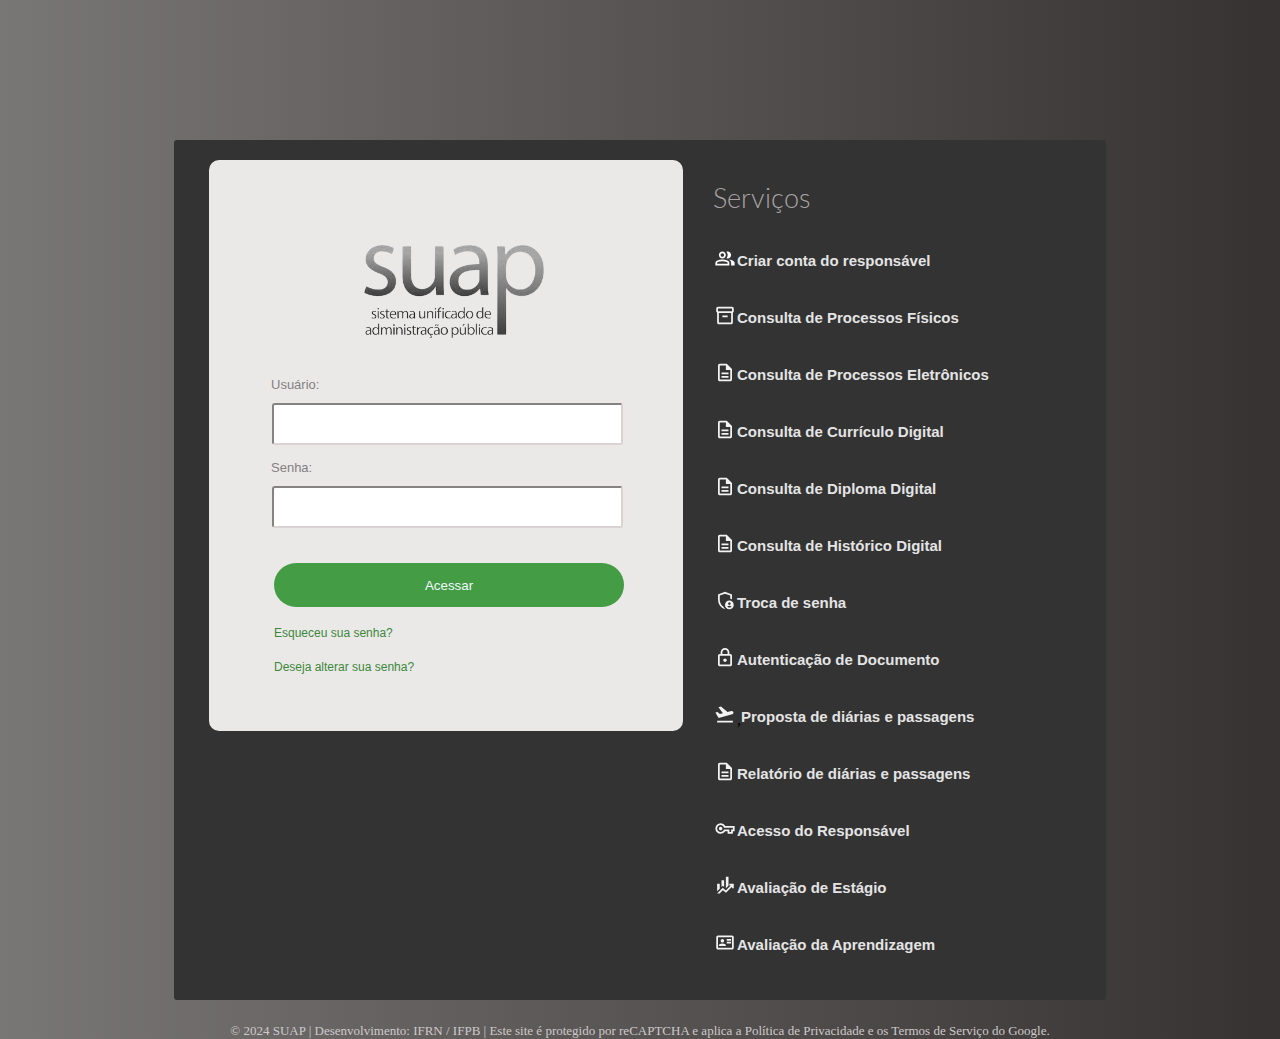
<file: index.html>
<!DOCTYPE html>

    <html lang="pt-br">

        <head>
            <meta charset="UTF-8">
            <meta name="viewport" content="width=device-width, initial-scale=1.0">
            <title>SUAP: Sistema Unificado de Administração pública - login </title>
            <link rel="shortcut icon" href="src/img-suap/logo-suap.png" type="image/x-icon">
            <link rel="stylesheet" href="src/css/style.css">
            <link rel="stylesheet" href="src/css/responsivo-index.css">
            <link rel="preconnect" href="https://fonts.googleapis.com">
            <link rel="preconnect" href="https://fonts.gstatic.com" crossorigin>
            <link href="https://fonts.googleapis.com/css2?family=Lato:ital,wght@0,100;0,300;0,400;0,700;0,900;1,100;1,300;1,400;1,700;1,900&display=swap" rel="stylesheet">
        </head>

        <body>

        <div class="responsividade-cetral-do-conteudo">

            <!-- Conteúdo do Site - Formulario e Serviços -->
            <main>

                <div class="main-principal">
            
                    <div class="formulário-e-serviços">

                            <!-- Formulario Para Alunos e Servidores Acessar ao Sistema -->
                            <form class="formulário">

                            <img src="src/img-suap/logo-suap.png" alt="logo suap" class="logo-suap">

                            <div class="formulário-dados-de-entrada">

                                <h2 class="nome-dos-inputs">Usuário:</h2>
            
                                    <input type="email" class="formulário-inputs">

                                <h2 class="nome-dos-inputs">Senha:</h2>

                            </div>

                                    <input type="password" class="formulário-inputs">
            
                                    <input type="button" value="Acessar"class="formulário-butt">

                                <!-- Exportação Para Outras Páginas - Para Determinadas Soluções de Esquecimento de Senha -->
                                <p>
                                    <a href="Solicitação de senha.html" class="exportaçao-para-outra-página">Esqueceu sua senha?</a>
                                </p>
            
                                <p>
                                    <a href="#" class="exportaçao-para-outra-página">Deseja alterar sua senha?</a>
                                </p>
            
                            </form>

                            <!-- Serviços Para solucionsr Problemas Comum ao Sistema -->
                            <div class="main-direito">

                                <h1 class="titulo-main-direito">Serviços</h1>

                                <div class="sub-titulo-main-direito">

                                    <p>
                                        <svg xmlns="http://www.w3.org/2000/svg" height="21px" viewBox="0 -960 960 960" width="24px" fill="#FFFFFF"><path d="M40-160v-112q0-34 17.5-62.5T104-378q62-31 126-46.5T360-440q66 0 130 15.5T616-378q29 15 46.5 43.5T680-272v112H40Zm720 0v-120q0-44-24.5-84.5T666-434q51 6 96 20.5t84 35.5q36 20 55 44.5t19 53.5v120H760ZM360-480q-66 0-113-47t-47-113q0-66 47-113t113-47q66 0 113 47t47 113q0 66-47 113t-113 47Zm400-160q0 66-47 113t-113 47q-11 0-28-2.5t-28-5.5q27-32 41.5-71t14.5-81q0-42-14.5-81T544-792q14-5 28-6.5t28-1.5q66 0 113 47t47 113ZM120-240h480v-32q0-11-5.5-20T580-306q-54-27-109-40.5T360-360q-56 0-111 13.5T140-306q-9 5-14.5 14t-5.5 20v32Zm240-320q33 0 56.5-23.5T440-640q0-33-23.5-56.5T360-720q-33 0-56.5 23.5T280-640q0 33 23.5 56.5T360-560Zm0 320Zm0-400Z"/></svg>
                                    </p>

                                    <h2 class="sub-sub-titulo-main-direito">
                                        Criar conta do responsável
                                    </h2>

                                </div>
            
                                <div class="sub-titulo-main-direito">
            
                                    <p>
                                        <svg xmlns="http://www.w3.org/2000/svg" height="21px" viewBox="0 -960 960 960" width="24px" fill="#F3F3F3"><path d="M200-80q-33 0-56.5-23.5T120-160v-451q-18-11-29-28.5T80-680v-120q0-33 23.5-56.5T160-880h640q33 0 56.5 23.5T880-800v120q0 23-11 40.5T840-611v451q0 33-23.5 56.5T760-80H200Zm0-520v440h560v-440H200Zm-40-80h640v-120H160v120Zm200 280h240v-80H360v80Zm120 20Z"/></svg>
                                    </p>
            
                                    <h2 class="sub-sub-titulo-main-direito">
                                        Consulta de Processos Físicos
                                    </h2>
            
                                </div>
            
                                <div class="sub-titulo-main-direito">

                                    <p>
                                        <svg xmlns="http://www.w3.org/2000/svg" height="21px" viewBox="0 -960 960 960" width="24px"    fill="#F3F3F3"><path d="M320-240h320v-80H320v80Zm0-160h320v-80H320v80ZM240-80q-33 0-56.5-23.5T160-160v-640q0-33 23.5-56.5T240-880h320l240 240v480q0 33-23.5 56.5T720-80H240Zm280-520v-200H240v640h480v-440H520ZM240-800v200-200 640-640Z"/></svg>
                                    </p>

                                    <h2 class="sub-sub-titulo-main-direito">
                                        Consulta de Processos Eletrônicos
                                    </h2>
            
                                </div>
            
                                <div class="sub-titulo-main-direito">

                                <p>
                                        <svg xmlns="http://www.w3.org/2000/svg" height="21px" viewBox="0 -960 960 960" width="24px" fill="#F3F3F3"><path d="M320-240h320v-80H320v80Zm0-160h320v-80H320v80ZM240-80q-33 0-56.5-23.5T160-160v-640q0-33 23.5-56.5T240-880h320l240 240v480q0 33-23.5 56.5T720-80H240Zm280-520v-200H240v640h480v-440H520ZM240-800v200-200 640-640Z"/></svg>
                                </p>
            
                                <h2 class="sub-sub-titulo-main-direito">
                                        Consulta de Currículo Digital
                                </h2>
            
                                </div>
            
                                <div class="sub-titulo-main-direito">

                                <p>
                                    <svg xmlns="http://www.w3.org/2000/svg" height="21px" viewBox="0 -960 960 960" width="24px" fill="#F3F3F3"><path d="M320-240h320v-80H320v80Zm0-160h320v-80H320v80ZM240-80q-33 0-56.5-23.5T160-160v-640q0-33 23.5-56.5T240-880h320l240 240v480q0 33-23.5 56.5T720-80H240Zm280-520v-200H240v640h480v-440H520ZM240-800v200-200 640-640Z"/></svg>
                                </p>
            
                                <h2 class="sub-sub-titulo-main-direito">
                                    Consulta de Diploma Digital
                                </h2>
            
                                </div>
            
                                <div class="sub-titulo-main-direito">
            
                                <p>
                                    <svg xmlns="http://www.w3.org/2000/svg" height="21px" viewBox="0 -960 960 960" width="24px" fill="#F3F3F3"><path d="M320-240h320v-80H320v80Zm0-160h320v-80H320v80ZM240-80q-33 0-56.5-23.5T160-160v-640q0-33 23.5-56.5T240-880h320l240 240v480q0 33-23.5 56.5T720-80H240Zm280-520v-200H240v640h480v-440H520ZM240-800v200-200 640-640Z"/></svg>
                                </p>
            
                                <h2 class="sub-sub-titulo-main-direito">
                                    Consulta de Histórico Digital
                                </h2>
            
                                </div>
            
                                <div class="sub-titulo-main-direito">

                                <p>
                                    <svg xmlns="http://www.w3.org/2000/svg" height="21px" viewBox="0 -960 960 960" width="24px" fill="#F3F3F3"><path d="M680-280q25 0 42.5-17.5T740-340q0-25-17.5-42.5T680-400q-25 0-42.5 17.5T620-340q0 25 17.5 42.5T680-280Zm0 120q31 0 57-14.5t42-38.5q-22-13-47-20t-52-7q-27 0-52 7t-47 20q16 24 42 38.5t57 14.5ZM480-80q-139-35-229.5-159.5T160-516v-244l320-120 320 120v227q-19-8-39-14.5t-41-9.5v-147l-240-90-240 90v188q0 47 12.5 94t35 89.5Q310-290 342-254t71 60q11 32 29 61t41 52q-1 0-1.5.5t-1.5.5Zm200 0q-83 0-141.5-58.5T480-280q0-83 58.5-141.5T680-480q83 0 141.5 58.5T880-280q0 83-58.5 141.5T680-80ZM480-494Z"/></svg>
                                </p>
            
                                <h2 class="sub-sub-titulo-main-direito">
                                    Troca de senha
                                </h2>
            
                                </div>
            
                                <div class="sub-titulo-main-direito">
                                
                                <p>
                                    <svg xmlns="http://www.w3.org/2000/svg" height="21px" viewBox="0 -960 960 960" width="24px" fill="#F3F3F3"><path d="M240-80q-33 0-56.5-23.5T160-160v-400q0-33 23.5-56.5T240-640h40v-80q0-83 58.5-141.5T480-920q83 0 141.5 58.5T680-720v80h40q33 0 56.5 23.5T800-560v400q0 33-23.5 56.5T720-80H240Zm0-80h480v-400H240v400Zm240-120q33 0 56.5-23.5T560-360q0-33-23.5-56.5T480-440q-33 0-56.5 23.5T400-360q0 33 23.5 56.5T480-280ZM360-640h240v-80q0-50-35-85t-85-35q-50 0-85 35t-35 85v80ZM240-160v-400 400Z"/></svg>
                                </p>
            
                                <h2 class="sub-sub-titulo-main-direito">
                                    Autenticação de Documento
                                </h2>

                                </div>

                                <div class="sub-titulo-main-direito">

                                <p>
                                    <svg xmlns="http://www.w3.org/2000/svg" height="21px" viewBox="0 -960 960 960" width="24px" fill="#F3F3F3"><path d="M120-120v-80h720v80H120Zm70-200L40-570l96-26 112 94 140-37-207-276 116-31 299 251 170-46q32-9 60.5 7.5T864-585q9 32-7.5 60.5T808-487L190-320Z"/></svg>,
                                </p>

                                <h2 class="sub-sub-titulo-main-direito">
                                    Proposta de diárias e passagens
                                </h2>

                                </div>
            
                                <div class="sub-titulo-main-direito">
            
                                <p>
                                    <svg xmlns="http://www.w3.org/2000/svg" height="21px" viewBox="0 -960 960 960" width="24px" fill="#F3F3F3"><path d="M320-240h320v-80H320v80Zm0-160h320v-80H320v80ZM240-80q-33 0-56.5-23.5T160-160v-640q0-33 23.5-56.5T240-880h320l240 240v480q0 33-23.5 56.5T720-80H240Zm280-520v-200H240v640h480v-440H520ZM240-800v200-200 640-640Z"/></svg>
                                </p>

                                <h2 class="sub-sub-titulo-main-direito">
                                    Relatório de diárias e passagens
                                </h2>

                                </div>
            
                                <div class="sub-titulo-main-direito">
            
                                <p>
                                    <svg xmlns="http://www.w3.org/2000/svg" height="21px" viewBox="0 -960 960 960" width="24px" fill="#F3F3F3"><path d="M280-240q-100 0-170-70T40-480q0-100 70-170t170-70q66 0 121 33t87 87h432v240h-80v120H600v-120H488q-32 54-87 87t-121 33Zm0-80q66 0 106-40.5t48-79.5h246v120h80v-120h80v-80H434q-8-39-48-79.5T280-640q-66 0-113 47t-47 113q0 66 47 113t113 47Zm0-80q33 0 56.5-23.5T360-480q0-33-23.5-56.5T280-560q-33 0-56.5 23.5T200-480q0 33 23.5 56.5T280-400Zm0-80Z"/></svg>
                                </p>

                                <h2 class="sub-sub-titulo-main-direito">
                                    Acesso do Responsável
                                </h2>
                                        
                                </div>

                                <div class="sub-titulo-main-direito">

                                <p>
                                    <svg xmlns="http://www.w3.org/2000/svg" height="21px" viewBox="0 -960 960 960" width="24px" fill="#F3F3F3"><path d="M320-414v-306h120v306l-60-56-60 56Zm200 60v-526h120v406L520-354ZM120-216v-344h120v224L120-216Zm0 98 258-258 142 122 224-224h-64v-80h200v200h-80v-64L524-146 382-268 232-118H120Z"/></svg>
                                </p>

                                <h2 class="sub-sub-titulo-main-direito">
                                    Avaliação de Estágio
                                </h2>

                                </div>
            
                                <div class="sub-titulo-main-direito">

                                    <p>
                                        <svg xmlns="http://www.w3.org/2000/svg" height="21px" viewBox="0 -960 960 960" width="24px" fill="#F3F3F3"><path d="M560-440h200v-80H560v80Zm0-120h200v-80H560v80ZM200-320h320v-22q0-45-44-71.5T360-440q-72 0-116 26.5T200-342v22Zm160-160q33 0 56.5-23.5T440-560q0-33-23.5-56.5T360-640q-33 0-56.5 23.5T280-560q0 33 23.5 56.5T360-480ZM160-160q-33 0-56.5-23.5T80-240v-480q0-33 23.5-56.5T160-800h640q33 0 56.5 23.5T880-720v480q0 33-23.5 56.5T800-160H160Zm0-80h640v-480H160v480Zm0 0v-480 480Z"/></svg>
                                    </p>

                                    <h2 class="sub-sub-titulo-main-direito">
                                        Avaliação da Aprendizagem
                                    </h2>

                                </div>

                            </div>
        
                    </div>

                </div>

            </main>

            <!-- Final do Site - Descrição do Site Desenvolvido -->
            <footer>

            <p class="rodapé-final-paragrafo">© 2024 SUAP | Desenvolvimento: IFRN / IFPB | Este site é protegido por reCAPTCHA e aplica a Política de Privacidade e os Termos de Serviço do Google.</p>

            </footer>

        </div>

        </body>

    </html>
</file>
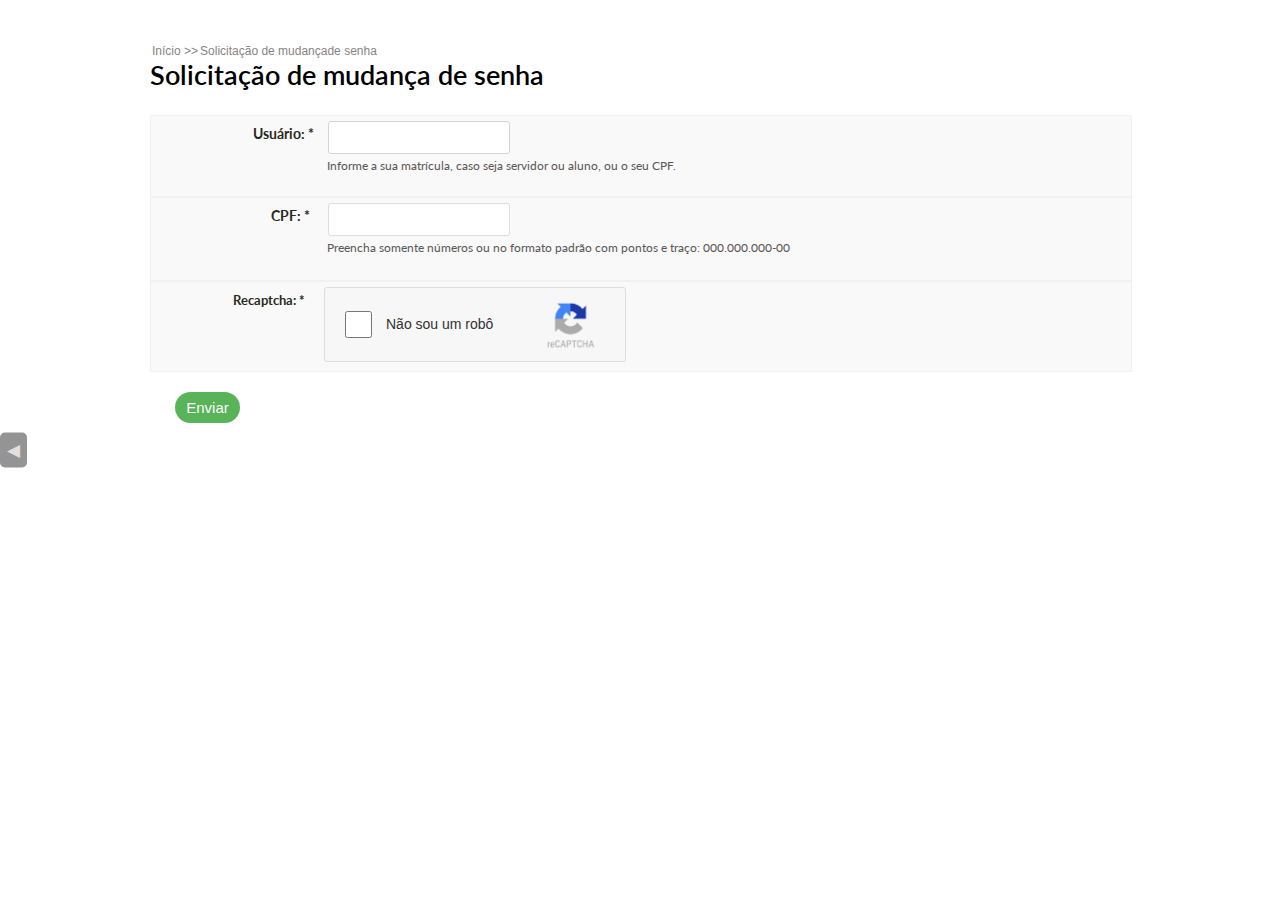
<file: Solicitação de senha.html>
<!DOCTYPE html>

    <html lang="pt-br">

        <head>
            <meta charset="UTF-8">
            <meta name="viewport" content="width=device-width, initial-scale=1.0">
            <title> Solicitação de mudança de senha</title>
            <link rel="shortcut icon" href="img-suap/logo-suap.png" type="image/x-icon">
            <link rel="stylesheet" href="src/css/solicitação.css">   
            <link rel="stylesheet" href="src/css/responsivo-solicitaça.css">
        </head>

        <body>

            <div class="responsividade-cetral-do-conteudo">

                <!-- Cabeçalho do Site - Lateral Direita -->
                <header>
                    
                    <div class="lateral-direita hideen" id="sidebar">
                
                        <img src="src/img-suap/logo-suap.png" class="lateral-direita-img">

                        <button class="toggle-btn" id="toggleBtn">▶</button>
                
                    </div>

                </header>

                <!-- Conteúdo do Site - Menu Solicitação e Formulario -->
                <main>

                    <!-- Exportação Para Outras Páginas - Para Área de Login Inicial -->
                    <nav>
                        <ul class="menu-solicitação">  
                            <a href="index.html"><li class="menu-solicitação-itens">Início >></li></a>
                            <a href="Solicitação de senha.html"><li class="menu-solicitação-itens">Solicitação de mudançade senha</li></a>
                        </ul>
                    </nav>

                    <h1 class="titulo-solicitação-de-senha">
                        Solicitação de mudança de senha
                    </h1>

                    <!-- Formulario Para Solicitação de Senha Esquecida (Usuário, CPF e Recaptcha) -->
                    <form>
            
                        <div class="formulário">

                            <div class="area-usuário">
            
                                <div class="flexivel-dos-inputs">

                                    <h1 class="title-usuario">Usuário: *</h1>

                                    <input class="input-usuario" type="text">

                                </div>

                                <p class="paragrafo-aviso">Informe a sua matrícula, caso seja servidor ou aluno, ou o seu CPF. </p>  

                            </div>

                            <div class="area-cpf">

                                <div class="flexivel-dos-inputs">

                                    <h1 class="title-cpf">CPF: *</h1>

                                    <input class="input-cpf" type="number">
            
                                </div>
                        
                                <p class="paragrafo-aviso">Preencha somente números ou no formato padrão com pontos e traço: 000.000.000-00</p>

                            </div>
            
                            <div class="area-recaptcha">

                                <h1 class="title-recaptcha">Recaptcha: *</h1>

                                <div class="conteiner-recaptcha">

                                    <input class="input-recaptcha" type="checkbox">

                                    <p class="paragrafo-recaptcha">Não sou um robô</p>

                                    <img src="src/img-suap/recaptcha.png" alt=" logo reCAPTCHA" 
                                    class="icon-recaptcha">

                                </div>

                            </div>    

                        </div>

                        <p>
                            <button class="btn-enviar">Enviar</button>
                        </p>    

                    </form>

                </main>

            </div>    
        
            <script src="js/Script-solicitacao.js"></script>

        </body>

    </html>
</file>
<file: src/css/style.css>
body{
        background-image: linear-gradient(to left, rgb(54, 50, 50),rgb(121, 118, 118)); 
    }

    /* Responsividade do Conteúdo ao Centro da Tela */

    .responsividade-cetral-do-conteudo{
        background-color: #333333;
        width: 892px;
        height: 820px;
        margin: auto;
        justify-items: center;
    }

    /* Estilização do Conteúdo do Site */

    .main-principal{
        background-color: #333333;
        width: 892px;
        height: 820px;
        margin-top: 140px;
        border-radius: 3px;
        padding: 20px; 
    }

    /* Estilização do Formulario */

    .formulário-e-serviços{
        display: flex;
    }

    .formulário{
        background-color: rgb(235, 232, 232);
        width: 444px;
        height: 541px;
        border-radius: 10px;
        padding: 15px;
        margin-left: 15px;
    }   

    .logo-suap{
        margin: auto; 
        width: 180px;
        padding-top: 70px ;
        padding-left: 140px;   
    }

    .formulário-dados-de-entrada{
       margin-top: 30px;
    }

    .nome-dos-inputs{
        font-size: 13px;
        font-family: Arial, Helvetica, sans-serif;
        color: rgb(131, 129, 129);
        font-weight: normal;
        padding-left: 47px;
        padding-top: 5px;  
    }

    .formulário-inputs{
        width: 340px;
        height: 36px;
        border-radius: 3px;
        font-size: 17px;
        padding-left: 5px;
        margin-left: 48px;
        border-color: rgb(219, 211, 211);
    }

    .formulário-inputs:focus{ 
        background-color: #E8F0FE ;  
        border: 1px solid#449D44;
        outline: 1px  solid #449D44;
    }

    .formulário-butt{
        margin-top: 35px;
        border-radius: 23px;
        margin-left: 50px;
        height: 44px; 
        width:350px;
        background-color: #449D44;
        color: aliceblue;
        border: #449D44; 
        cursor: pointer;
    }

    .exportaçao-para-outra-página{
        text-decoration: none;
        color: #3b883b;
        margin-left: 50px;
        font-family: Verdana, Geneva, Tahoma, sans-serif;
        font-size: 12px;
    }

    /* Estilização da Área de Serviços Lado Direito */

    .main-direito{
        margin-left: 30px;
    }

    .titulo-main-direito{
        color: #a8a4a4;
        font-size: 27px;
        font-family: "Lato", sans-serif;
        font-weight: 300;
        margin-top: 21px;
    }

    .sub-titulo-main-direito{
        display: flex;    
    }

    .sub-sub-titulo-main-direito{
        font-size: 15px;
        color: rgb(228, 228, 228);
        font-family: Verdana, Geneva, Tahoma, sans-serif;
        padding: 0%;
        margin-top: 20px;
        margin-left: 0px;
        transition: color 0.5s ease;
    }

    .sub-sub-titulo-main-direito:hover{
        color: #449D44;
    }

    /* Estilização do Footer*/
    
    .rodapé-final-paragrafo{
        text-align: center;
        color: #cdc9c9;
        margin: 23px;
        font-size: 13px;
    }
</file>
<file: src/css/responsivo-index.css>
/* Configurações Para Telas Mobile */

@media screen and (max-width: 500px) {

    .responsividade-cetral-do-conteudo{
        background-color: #333333;
        width: 100%;
        margin: 0;
        justify-items: none;
        margin-left: 0px;
    }

    .main-principal{
        background-color: #333333;
        width: 340px ;
        height: 0%;
        padding-top: 0px;
        padding-left: 0px;
        border-radius: 3px;
        padding: 15px; 
        margin-left: 0px;
        margin-top: 40px;
    }
    
    .formulário-e-serviços{
        display: block;  
    }

    .formulário{
        background-color: rgb(235, 232, 232);
        width: 300px;
        height: 470px;
        border-radius: 10px;
        padding: 15px;
        margin: auto;      
    }   
    
    .logo-suap{
        margin: auto; 
        width: 160px;
        padding-top: 40px ;
        padding-left: 0%;
        margin-left: 80px;   
    }

    .formulário-inputs{
        width: 212px;
        height: 33px;
        border-radius: 3px;
        font-size: 14px;
        padding-left: 5px;
        margin-left: 44px;
        border-color: rgb(219, 211, 211);
    }

    .formulário-butt{
        margin-top: 35px;
        border-radius: 23px;
        margin-left: 43px;
        height: 44px; 
        width: 225px;
        background-color: #449D44;
        color: aliceblue;
        border: #449D44; 
        cursor: pointer;
    }

}
</file>
<file: src/css/solicitação.css>
/* Importação da Fonte - Google Fonte */

    @import url('https://fonts.googleapis.com/css2?family=Lato:ital,wght@0,100;0,300;0,400;0,700;0,900;1,100;1,300;1,400;1,700;1,900&display=swap');

    *{
        margin: 0%;
        padding: 0%;
        text-decoration: none;
    }

    body{
        background-color: #ffffffdd;
    }

    /* Responsividade do Conteúdo ao Centro da Tela */

    .responsividade-cetral-do-conteudo{
        background-color: #ffffffdd;
        max-width: 1000px;
        min-width: 360px;
        margin: auto;
        padding-right: 20px;
    }

    /* Header - Estilização do Lado Direito Menu */

    .lateral-direita{
        background-color: #292929; 
        width: 160px;
        height: 100%;
        position: fixed;
        left: 0;
        transition: transform 0.3s ease;
    }

    .lateral-direita.hidden {
        transform: translateX(-100%);
    }

    .toggle-btn {
        position: fixed;
        left: 160px;
        top: 50%;
        transform: translateY(-50%);
        background-color: #949494;
        color: rgb(228, 222, 222);
        border: none;
        cursor: pointer;
        font-size: 17px;
        padding: 7px;
        border-radius: 5px;
        transition: left 0.3s ease;
    }
    
    .lateral-direita.hidden + .toggle-btn {
        left: 10px;
    }

    .lateral-direita-img{
        width: 85px;
        margin-left: 15px;
        margin-top: 23px;
    }

    /* Main - Estilização do Menu Solicitação */

    .menu-solicitação{
        list-style: none;
        display: flex;
        margin-left: 20px;
    }

    .menu-solicitação-itens{
        padding-left: 2px;
        font-size: 12px;
        margin-top: 44px;
        font-family:Arial, Helvetica, sans-serif;
        color: #858484;
    }

    .titulo-solicitação-de-senha{
        font-family: lato, Arial, Helvetica, sans-serif;
        font-weight: 600;
        font-size: 27px;
        margin-left: 20px;
    }

    /* Estilização do Formulario */

    .formulário{
        margin-top: 24px;
        border-radius: 415px;
        margin-left: 20px;
    }

    /* Configuração Geral - Usuário e CPF */

    .flexivel-dos-inputs{
        display: flex;
    }

    .paragrafo-aviso{
        margin-left: 176px;
        margin-top: 4px;
        font-family: lato, Verdana, Geneva, Tahoma, sans-serif;
        font-size: 12.4px;
        color: #5a5858;
    }

    /* Configuração - Usuário */

    .area-usuário{
        background-color: #F9F9F9;
        height: 80px;
        width: 100%;
        border: 0.1px solid #f1f1f1;
    }

    .title-usuario{
        font-size: 13.5px;
        font-family: lato, Verdana, Geneva, Tahoma, sans-serif;
        margin-left: 102px;
        margin-top: 10px;
        color: #292920;
    }

    .input-usuario{
        width: 175px;
        height: 31px;
        margin-left: 13.5px;
        margin-top: 5px;
        padding-left: 5px;
        border-radius: 3px;
        border: 1px solid rgb(212, 212, 212);
    }

    .input-usuario:focus{
        border: 1px solid #347B3E;
        outline: 1px solid #347B3E;
    }

    /* Configuração - CPF */

    .area-cpf{
        background-color: #F9F9F9;
        height: 82px;
        width: 1020px;
        border: 0.1px solid #f1f1f1;
        width: 100%;
    }

    .title-cpf{
        font-size: 13.5px;
        font-family: lato, Verdana, Geneva, Tahoma, sans-serif;
        margin-left: 120px;
        margin-top: 10px;
        color: #292920;
    }

    .input-cpf{
        width: 175px;
        height: 31px;
        margin-left: 18px;
        border-radius: 3px;
        margin-top: 5px;
        padding-left: 5px;
        border: 1px solid #DDDDDD;
    }

    .input-cpf:focus{
        border: 1px solid #347B3E;
        outline: 1px solid #347B3E;
    }

    /* Configuração - Recaptcha */

    .area-recaptcha{
        display: flex;
        background-color: #F9F9F9;
        height: 89px;
        width: 100%;
        border: 0.1px solid #f1f1f1;
    }

    .title-recaptcha{    
        font-size: 13px;
        font-family: lato, Verdana, Geneva, Tahoma, sans-serif;
        margin-left: 82px;
        margin-top: 10px;
        color: #292920;
    }

    .conteiner-recaptcha{
        display: flex;
        background-color: rgba(242, 242, 242, 0.204);
        border: 1px solid #DDDDDD;
        margin-left: 19px;
        margin-top: 5px;
        height: 73px;
        width: 300px;
        border-radius: 3px;
    }

    .input-recaptcha{
        margin-left: 20px; 
        width: 27px;
        border: 1px solid  #d7d5d5;
    }

    .paragrafo-recaptcha{
        margin-left: 14px ;
        margin-top: 28px;
        font-family: Verdana, Geneva, Tahoma, sans-serif;
        font-size: 14px;
        color: #333232;
    }

    .icon-recaptcha{
        margin-left: 50px;
        width: 55px;
        height: 55px;
        margin-top: 8px;  
    }
    
    /* Configuração - Botão Enviar */

    .btn-enviar{
        margin-left: 45px;
        background-color: #59b359;
        width: 65px;
        height: 31px;
        margin-top: 20px;
        border-radius: 20px;
        border: none ;
        color: #F9F9F9;
        font-size: 15px;
    }

    .btn-enviar:hover{
        background-color: #a2aaa2;
    }
</file>
<file: src/css/responsivo-solicitaça.css>
/* Configurações Para Telas Mobile */

@media screen and (max-width: 500px){

    .lateral-direita{
        width: 200px;
    }
    
    .toggle-btn {
        top: 70%;
        margin-left: 45px;
    }

    .menu-solicitação{
        margin-left: 20px;
    }

    .titulo-solicitação-de-senha{
        margin-left: 20px;
        margin-top: 10px;
        font-size: 22px;
    }

    .formulário{
        margin-left: 20px;
    }

    .paragrafo-aviso{
        margin-left: 12px;
    }

    .title-usuario{
        margin-left: 12px;
    }

    .title-cpf{
        margin-left: 12px;
    }

    .input-cpf{
        margin-left: 36px;
    }

    .title-recaptcha{
        margin-left: 12px;
        margin-top: 30px;
    }

    .btn-enviar{
        margin-left: 30px;
    }

}
</file>
